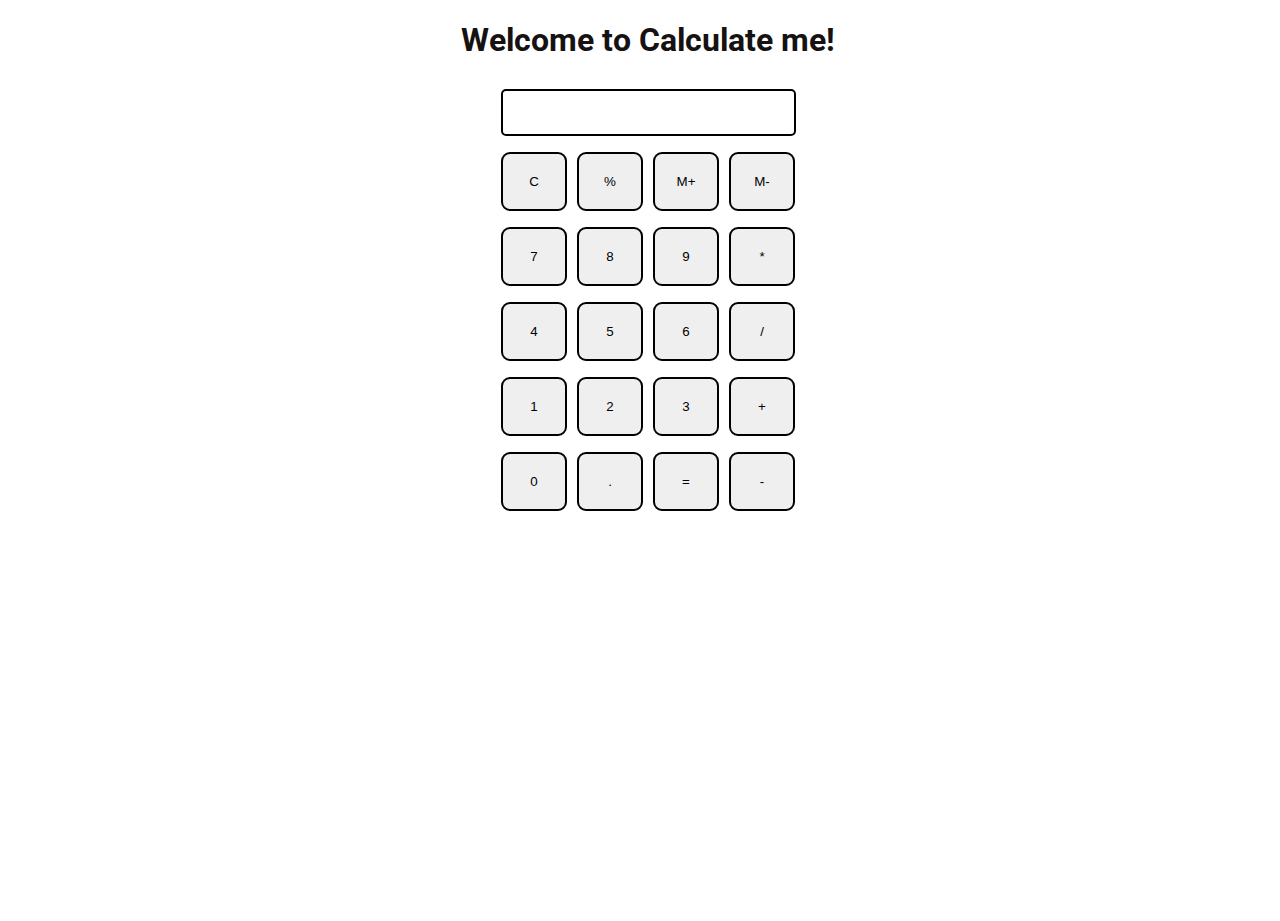
<file: Calculator/index.html>
<!DOCTYPE html>
<html>

<head>
  <meta charset="utf-8">
  <meta name="viewport" content="width=device-width">
  <title>Calculate me! - A calculator made my me</title>
  <link href="style.css" rel="stylesheet" type="text/css" />
  <link href="utils.css" rel="stylesheet" type="text/css" />
</head>

<body>
  <h1 class="text-center">Welcome to Calculate me!</h1>
  <div class="container flex flex-col items-center mx-auto m-w-20">
    <div class="row">
      <input class="input" type="text"/>
    </div>
    <div class="row">
      <button class="button">C</button>
      <button class="button">%</button>
      <button class="button">M+</button>
      <button class="button">M-</button>
    </div>
    <div class="row">
      <button class="button">7</button>
      <button class="button">8</button>
      <button class="button">9</button>
      <button class="button">*</button>
    </div>
    <div class="row">
      <button class="button">4</button>
      <button class="button">5</button>
      <button class="button">6</button>
      <button class="button">/</button>
    </div>
    <div class="row">
      <button class="button">1</button>
      <button class="button">2</button>
      <button class="button">3</button>
      <button class="button">+</button>
    </div>
    <div class="row">
      <button class="button">0</button>
      <button class="button">.</button>
      <button class="button">=</button>
      <button class="button">-</button>
    </div>
  </div>
  <script src="script.js"></script>
</body>

</html>
</file>
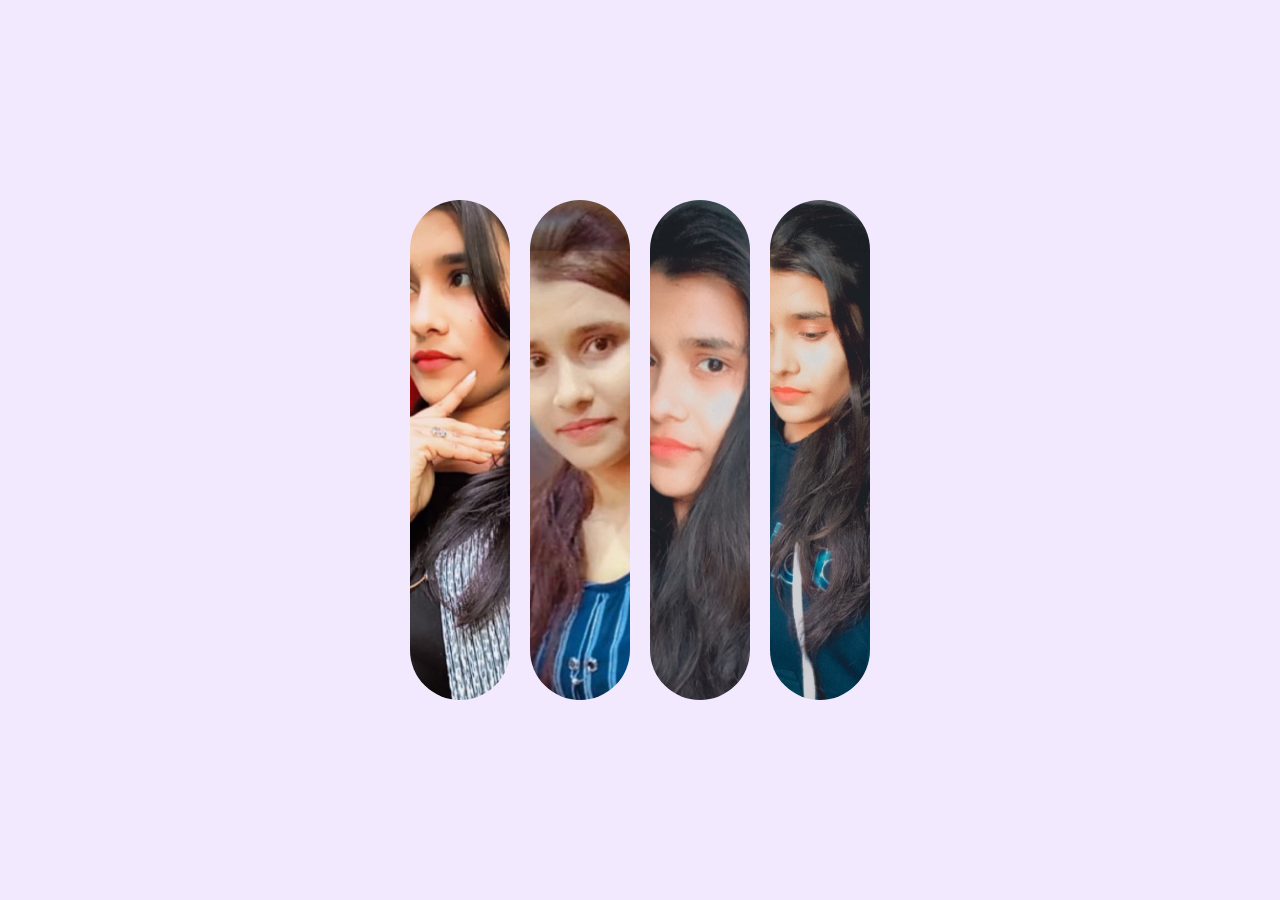
<file: Image Gallery/index.html>
<!DOCTYPE html>
<html lang="en">
<head>
    <meta charset="UTF-8">
    <meta http-equiv="X-UA-Compatible" content="IE=edge">
    <meta name="viewport" content="width=device-width, initial-scale=1.0">
    <title>Expanding Gallery</title>
    <link rel="stylesheet" href="style.css">
</head>
<body>

    <div class="container">
       <div class="gallery">
        <div class="img-box"><h3>Kajal</h3></div>
        <div class="img-box"><h3>Alia</h3></div>
        <div class="img-box"><h3>Khushi</h3></div>
        <div class="img-box"><h3>Kaju</h3></div>
       </div> 
    </div>
    
</body>
</html>
</file>
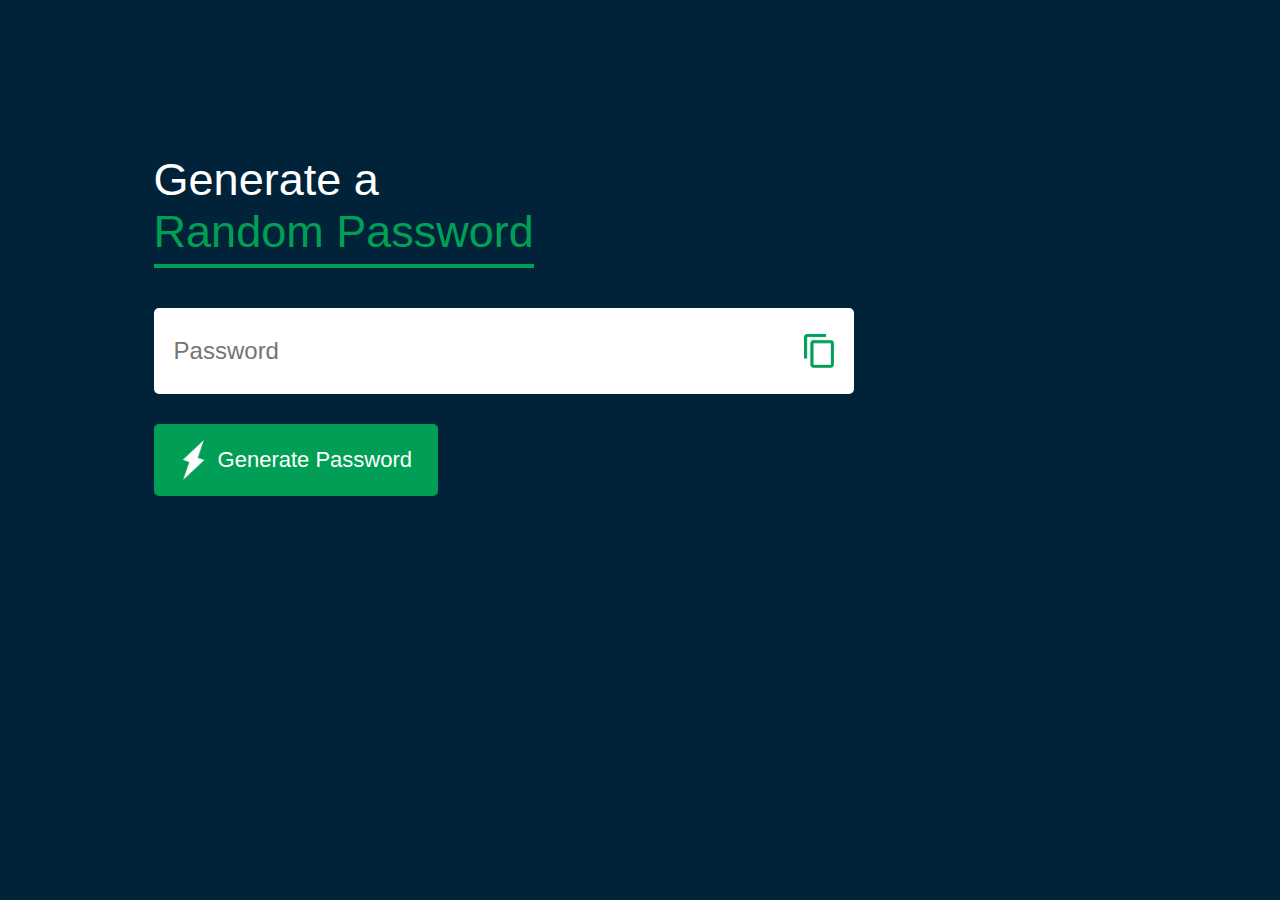
<file: Password Generator JavaScript Project/index.html>
<!DOCTYPE html>
<html lang="en">
<head>
    <meta charset="UTF-8">
    <meta http-equiv="X-UA-Compatible" content="IE=edge">
    <meta name="viewport" content="width=device-width, initial-scale=1.0">
    <title>Random Password Generator - Easy Tutorials</title>
    <link rel="stylesheet" href="style.css">
</head>
<body>
    <div class="container">
        <h1>Generate a <br><span>Random Password</span> </h1>
        <div class="display">
            <input type="text" id="password" placeholder="Password">
            <img src="images/copy.png" onclick="copyPassword()">
        </div>
        <button onclick="createPassword()"><img src="images/generate.png">Generate Password</button>
    </div>

    <script>

        const passwordBox = document.getElementById("password");
        const lenght = 12;

        const upperCase = "ABCDEFGHIJKLMNOPQRSTUVWXYZ";
        const lowerCase = "abcdefghijklmnopqrstuvwxyz";
        const number = "0123456789";
        const symbol = "@#$%^()_+~|}{[]></-=";



        const allChars = upperCase + lowerCase + number + symbol;

        function createPassword(){
            let password = "";
            password += upperCase[Math.floor(Math.random() * upperCase.length)];
            password += lowerCase[Math.floor(Math.random() * lowerCase.length)];
            password += number[Math.floor(Math.random() * number.length)];
            password += symbol[Math.floor(Math.random() * symbol.length)];

            while(lenght > password.length){
                password += allChars[Math.floor(Math.random() * allChars.length)];

            }
            passwordBox.value = password;
        }


        function copyPassword(){
            passwordBox.select();
            document.execCommand("copy");
        }


    </script>
    
</body>

</html>
</file>
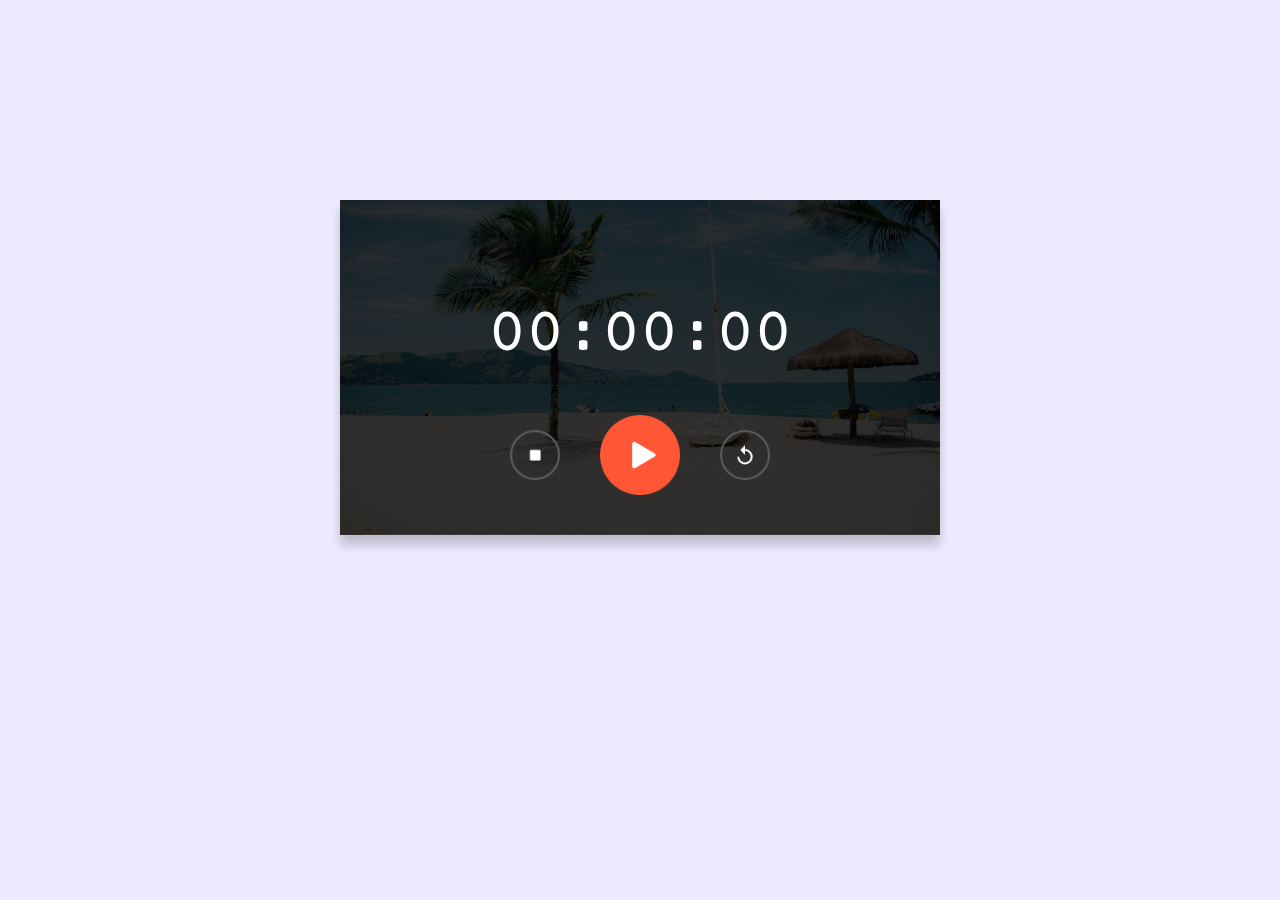
<file: Stopwatch/index.html>
<!DOCTYPE html>
<html lang="en">
<head>
    <meta charset="UTF-8">
    <meta http-equiv="X-UA-Compatible" content="IE=edge">
    <meta name="viewport" content="width=device-width, initial-scale=1.0">
    <title>Stopwatch Using JavaScript</title>
    <link rel="stylesheet" href="style.css">
   
</head>
<body>
    <div class="stopwatch">
        <h1 id="displayTime">00:00:00</h1>
        <div class="buttons">
            <img src="images/stop.png" onclick="watchStop()">
            <img src="images/start.png" onclick="watchStart()">
            <img src="images/reset.png" onclick="watchReset()">
            

        </div>
    </div>


    <script>
        let [seconds, minutes, hours] = [0,0,0];
        let displayTime = document.getElementById("displayTime");
        let timer = null;


        function stopwatch(){
            seconds++;
            if(seconds == 60){
                seconds = 0;
                minutes++;
                if(minutes == 60){
                    minutes = 0;
                    hours++;

                }
            }

            let h = hours < 10 ? "0" + hours : hours;
            let m =minutes < 10 ? "0" +minutes: minutes;
            let s = seconds< 10 ? "0" + seconds : seconds;

            displayTime.innerHTML = h +":" + m + ":" + s;
        }


       function watchStart(){
        if(timer!== null)
        {
            clearInterval(timer);
        }
        timer = setInterval(stopwatch, 1000);
        
       }

       function watchStop(){
        clearInterval(timer);
       }
       function watchReset(){
        clearInterval(timer);
        [seconds, minutes, hours] = [0,0,0];
        displayTime.innerHTML = "00:00:00";
       }
    </script>


    
</body>
</html>
</file>
<file: Calculator/style.css>
@import url('https://fonts.googleapis.com/css2?family=Roboto:wght@300&family=Ubuntu:wght@300&display=swap');
html, body {
  height: 100%;
  width: 100%;
  font-family: 'Roboto', sans-serif; 
  background-color: #fff;
}

.button{
  width: 66px;
  padding: 20px;
  margin: 0 3px;
  border: 2px solid black;
  border-radius: 9px;
  cursor: pointer;
}

.row{
  margin: 8px 0;
}
.row input{
  width: 291px;
  font-size: 20px;
    margin: 0;
    padding: 10px 0px;
    border: 2px solid black;
    border-radius: 5px;
}
</file>
<file: Calculator/utils.css>
.text-center{
    text-align: center;
    color: rgb(22, 18, 18);
  }
  
  .bg-red{
    background: red;
  }
  
  .mx-auto{
    margin: auto;
  }
  
  .flex{
    display:flex;
  } 
  .flex-col{
    flex-direction: column;
  }
  
  .items-center{
    align-items: center;
  }
</file>
<file: Image Gallery/style.css>
*{
    margin: 0;
    padding: 0;
    font-family: 'Poppins',sans-serif;
    box-sizing: border-box;
}


.container{
    width:100% ;
    height: 100vh;
    background: #f2e9ff;
    display: flex;
    align-items: center;
    justify-content: center;
}

.gallery{
    display: flex;
    align-items: center;
    justify-content: center;
}
.img-box{
   width: 100px;
   height: 500px;
   margin: 10px;
   border-radius: 50px;
   background: url(images/kajal1.png);
   background-size: cover;
   background-position: center;
   position: relative;
   transition: width 0.5s;
}
.img-box:nth-child(2){
    background: url(images/s1.png);
    background-size: cover;
    background-position: center;
}
.img-box:nth-child(3){
    background: url(images/Screenshot\ \(24\).png);
    background-size: cover;
    background-position: center;
}
.img-box:nth-child(4){
    background: url(images/s2.png);
    background-size: cover;
    background-position: center;
}
.img-box h3{
    color: #fff;
    position: absolute;
    bottom: 0;
    left: 30px;
    opacity: 0;
    transition: bottom 0.5s ,opacity 0.5s;

}.img-box:hover{
    width: 300px;
    cursor: pointer;
}
.img-box:hover h3{
    opacity: 1;
    bottom: 25px;
}
</file>
<file: Password Generator JavaScript Project/style.css>
*{
    margin: 0;
    padding: 0;
    font-family: 'Poppins', sans-serif;
    box-sizing: border-box;
}

body{
    background:#002339 ;
    color: #fff;
}
.container{
    margin: 12%;
    width: 90%;
    max-width: 700px;

}
.display{
    width: 100%;
    margin-top: 50px;
    margin-bottom: 30px;
    background: #fff;
    color: #333;
    display: flex;
    align-items: center;
    justify-content: space-between;
    padding: 26px 20px;
    border-radius: 5px;
}

.container h1{
    font-weight: 500;
    font-size: 45px;
}
.container h1 span{
    color: #019f55;
    border-bottom: 4px solid #019f55;
    padding-bottom: 7px;
}
.display img{
    width: 30px;
    cursor: pointer;

}
.display input{
    border: 0;
    outline: 0;
    font-size: 24px;
}
.container button img{
    width: 28px;
    margin-right: 10px;
}
.container button{
    /* margin-top: 30px;
    margin-left: 30px; */
    border: 0;
    outline: 0;
    background: #019f55;
    color: #fff;
    font-size: 22px;
    font-weight: 300;
    display: flex;
    align-items: center;
    justify-content: center;
    padding: 16px 26px;
    border-radius:5px;
    cursor: pointer;
}
</file>
<file: Stopwatch/style.css>
@import url('https://fonts.googleapis.com/css2?family=Courier+Prime:ital@1&family=Ubuntu:wght@300;400&family=Varela+Round&display=swap');




body{
    background:#edeaff ;
    font-family: 'Courier Prime', monospace;

}
.stopwatch{
    width: 90%;
    max-width: 600px;
    background-image: linear-gradient(rgba(0,0,0,0.8),rgba(0,0,0,0.8)),url(images/background.png);
    background-size: cover;
    background-position: center;
    text-align: center;
    padding: 40px 0 ;
    color: #fff;
    margin:200px auto 0 ;
    box-shadow: 0 10px 10px rgba(0,0,0,0.2);
    
}
.stopwatch h1{
    margin-top: 60px;
    font-size: 64px;
    font-weight:300 ;
}
.buttons{
   display: flex; 
   align-items: center;
  justify-content: center;
}
.buttons img{
    width: 50px;
    margin: 0 20px;
    cursor: pointer;
}
.buttons img:nth-child(2){
    width: 80px;
    
}
</file>
